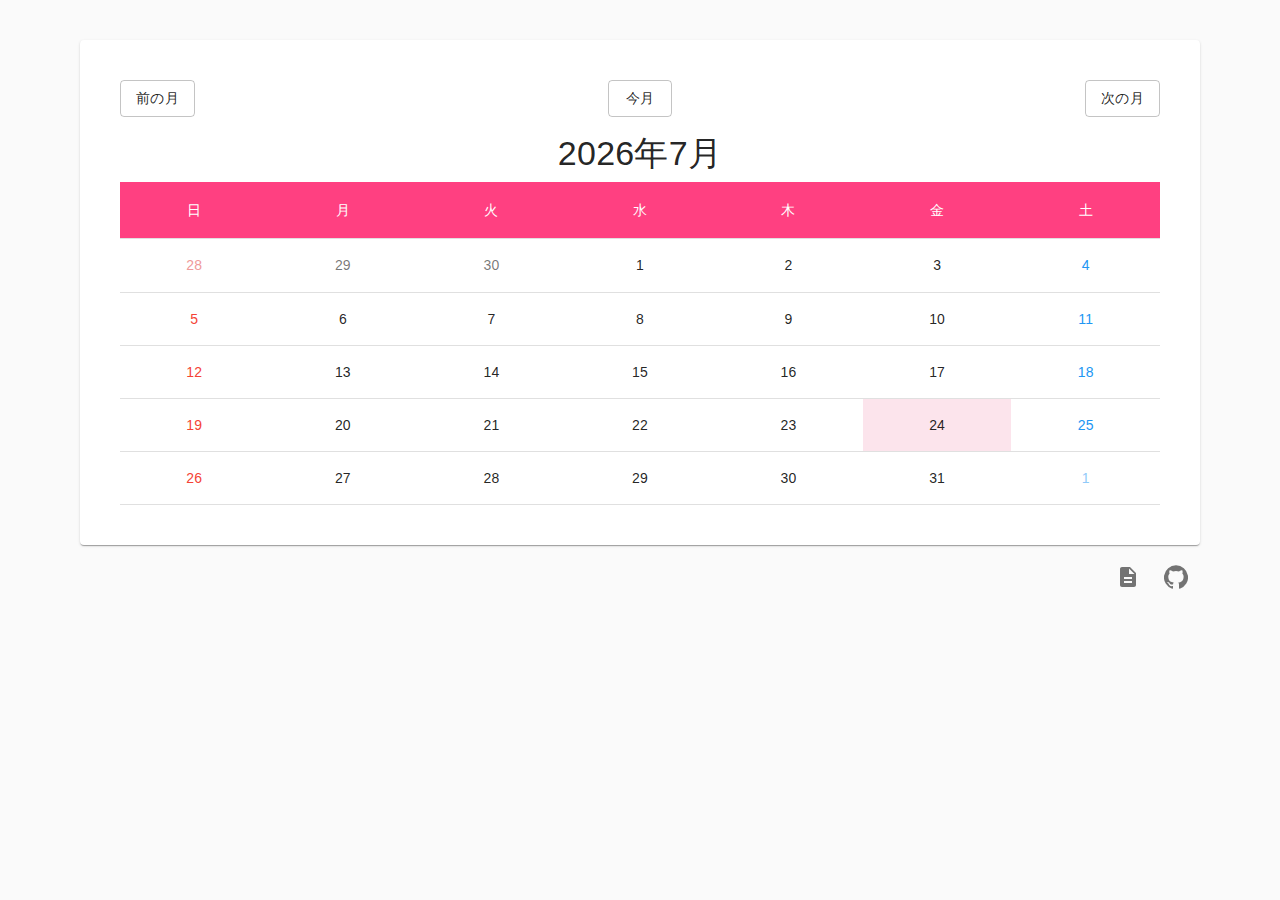
<file: date-fns-calendar/index.html>
<!doctype html><html lang="en"><head><meta charset="utf-8"/><link rel="icon" href="./favicon.ico"/><meta name="viewport" content="width=device-width,initial-scale=1"/><meta name="theme-color" content="#000000"/><meta name="description" content="Web site created using create-react-app"/><link rel="apple-touch-icon" href="./logo192.png"/><link rel="manifest" href="./manifest.json"/><title>date-fns calendar</title></head><body><noscript>You need to enable JavaScript to run this app.</noscript><div id="root"></div><script>!function(f){function e(e){for(var r,t,n=e[0],o=e[1],u=e[2],a=0,l=[];a<n.length;a++)t=n[a],Object.prototype.hasOwnProperty.call(c,t)&&c[t]&&l.push(c[t][0]),c[t]=0;for(r in o)Object.prototype.hasOwnProperty.call(o,r)&&(f[r]=o[r]);for(s&&s(e);l.length;)l.shift()();return p.push.apply(p,u||[]),i()}function i(){for(var e,r=0;r<p.length;r++){for(var t=p[r],n=!0,o=1;o<t.length;o++){var u=t[o];0!==c[u]&&(n=!1)}n&&(p.splice(r--,1),e=a(a.s=t[0]))}return e}var t={},c={1:0},p=[];function a(e){if(t[e])return t[e].exports;var r=t[e]={i:e,l:!1,exports:{}};return f[e].call(r.exports,r,r.exports,a),r.l=!0,r.exports}a.m=f,a.c=t,a.d=function(e,r,t){a.o(e,r)||Object.defineProperty(e,r,{enumerable:!0,get:t})},a.r=function(e){"undefined"!=typeof Symbol&&Symbol.toStringTag&&Object.defineProperty(e,Symbol.toStringTag,{value:"Module"}),Object.defineProperty(e,"__esModule",{value:!0})},a.t=function(r,e){if(1&e&&(r=a(r)),8&e)return r;if(4&e&&"object"==typeof r&&r&&r.__esModule)return r;var t=Object.create(null);if(a.r(t),Object.defineProperty(t,"default",{enumerable:!0,value:r}),2&e&&"string"!=typeof r)for(var n in r)a.d(t,n,function(e){return r[e]}.bind(null,n));return t},a.n=function(e){var r=e&&e.__esModule?function(){return e.default}:function(){return e};return a.d(r,"a",r),r},a.o=function(e,r){return Object.prototype.hasOwnProperty.call(e,r)},a.p="./";var r=this["webpackJsonpdate-fns-calendar"]=this["webpackJsonpdate-fns-calendar"]||[],n=r.push.bind(r);r.push=e,r=r.slice();for(var o=0;o<r.length;o++)e(r[o]);var s=n;i()}([])</script><script src="./static/js/2.a0df70f4.chunk.js"></script><script src="./static/js/main.ccc0ca98.chunk.js"></script></body></html>
</file>
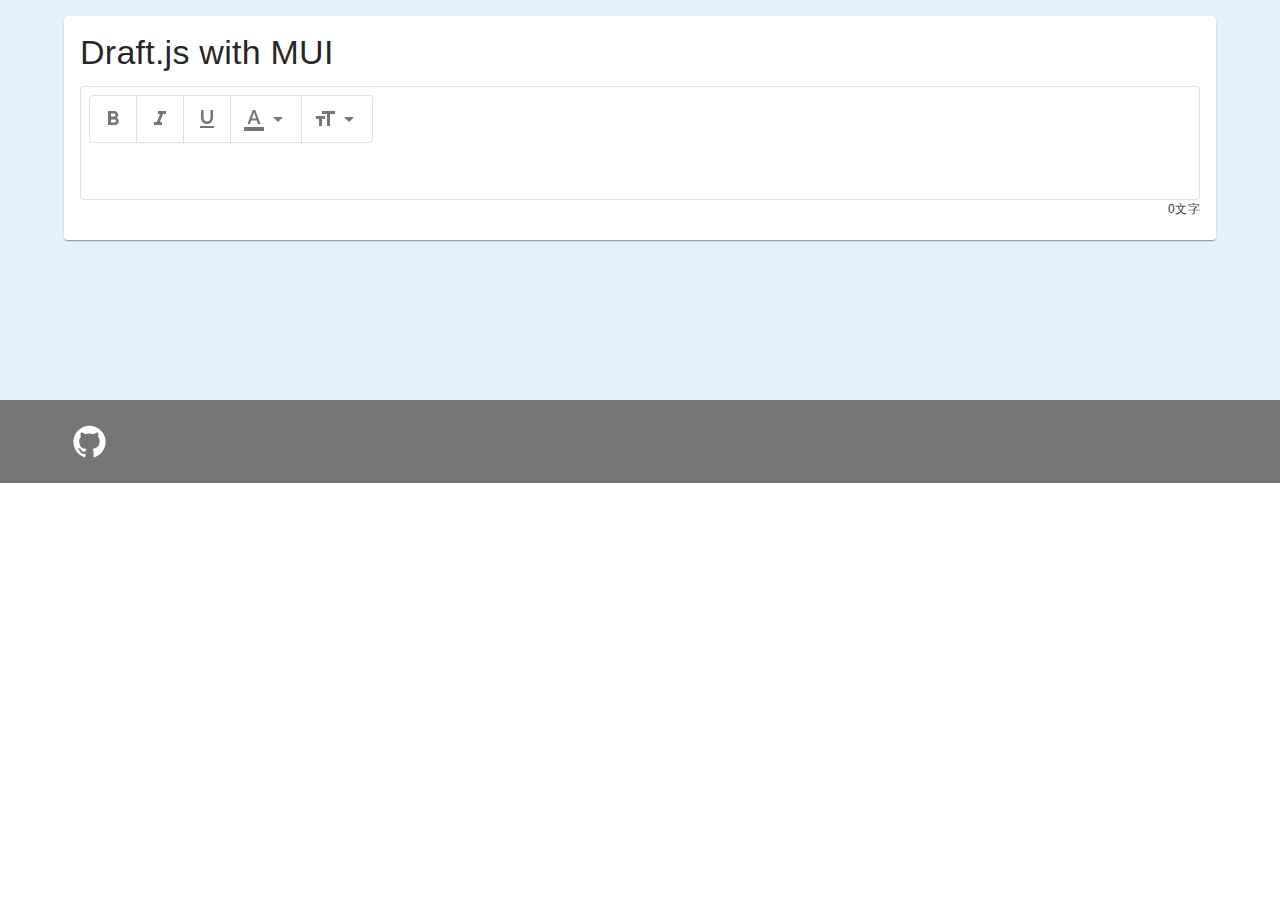
<file: draftjs-mui/index.html>
<!doctype html><html lang="ja"><head><meta charset="utf-8"/><link rel="icon" href="./favicon.ico"/><meta name="viewport" content="width=device-width,initial-scale=1"/><meta name="theme-color" content="#000000"/><meta name="description" content="Web site created using create-react-app"/><link rel="apple-touch-icon" href="./logo192.png"/><link rel="manifest" href="./manifest.json"/><title>Draft.js with MUI</title><link href="./static/css/2.e426f036.chunk.css" rel="stylesheet"><link href="./static/css/main.6dea0f05.chunk.css" rel="stylesheet"></head><body><noscript>You need to enable JavaScript to run this app.</noscript><div id="root"></div><script>!function(e){function r(r){for(var n,a,i=r[0],c=r[1],f=r[2],s=0,p=[];s<i.length;s++)a=i[s],Object.prototype.hasOwnProperty.call(o,a)&&o[a]&&p.push(o[a][0]),o[a]=0;for(n in c)Object.prototype.hasOwnProperty.call(c,n)&&(e[n]=c[n]);for(l&&l(r);p.length;)p.shift()();return u.push.apply(u,f||[]),t()}function t(){for(var e,r=0;r<u.length;r++){for(var t=u[r],n=!0,i=1;i<t.length;i++){var c=t[i];0!==o[c]&&(n=!1)}n&&(u.splice(r--,1),e=a(a.s=t[0]))}return e}var n={},o={1:0},u=[];function a(r){if(n[r])return n[r].exports;var t=n[r]={i:r,l:!1,exports:{}};return e[r].call(t.exports,t,t.exports,a),t.l=!0,t.exports}a.e=function(e){var r=[],t=o[e];if(0!==t)if(t)r.push(t[2]);else{var n=new Promise((function(r,n){t=o[e]=[r,n]}));r.push(t[2]=n);var u,i=document.createElement("script");i.charset="utf-8",i.timeout=120,a.nc&&i.setAttribute("nonce",a.nc),i.src=function(e){return a.p+"static/js/"+({}[e]||e)+"."+{3:"f36a991d"}[e]+".chunk.js"}(e);var c=new Error;u=function(r){i.onerror=i.onload=null,clearTimeout(f);var t=o[e];if(0!==t){if(t){var n=r&&("load"===r.type?"missing":r.type),u=r&&r.target&&r.target.src;c.message="Loading chunk "+e+" failed.\n("+n+": "+u+")",c.name="ChunkLoadError",c.type=n,c.request=u,t[1](c)}o[e]=void 0}};var f=setTimeout((function(){u({type:"timeout",target:i})}),12e4);i.onerror=i.onload=u,document.head.appendChild(i)}return Promise.all(r)},a.m=e,a.c=n,a.d=function(e,r,t){a.o(e,r)||Object.defineProperty(e,r,{enumerable:!0,get:t})},a.r=function(e){"undefined"!=typeof Symbol&&Symbol.toStringTag&&Object.defineProperty(e,Symbol.toStringTag,{value:"Module"}),Object.defineProperty(e,"__esModule",{value:!0})},a.t=function(e,r){if(1&r&&(e=a(e)),8&r)return e;if(4&r&&"object"==typeof e&&e&&e.__esModule)return e;var t=Object.create(null);if(a.r(t),Object.defineProperty(t,"default",{enumerable:!0,value:e}),2&r&&"string"!=typeof e)for(var n in e)a.d(t,n,function(r){return e[r]}.bind(null,n));return t},a.n=function(e){var r=e&&e.__esModule?function(){return e.default}:function(){return e};return a.d(r,"a",r),r},a.o=function(e,r){return Object.prototype.hasOwnProperty.call(e,r)},a.p="./",a.oe=function(e){throw console.error(e),e};var i=this["webpackJsonpdraftjs-mui"]=this["webpackJsonpdraftjs-mui"]||[],c=i.push.bind(i);i.push=r,i=i.slice();for(var f=0;f<i.length;f++)r(i[f]);var l=c;t()}([])</script><script src="./static/js/2.0795b052.chunk.js"></script><script src="./static/js/main.be7f038e.chunk.js"></script></body></html>
</file>
<file: draftjs-mui/static/css/2.e426f036.chunk.css>
.DraftEditor-editorContainer,.DraftEditor-root,.public-DraftEditor-content{height:inherit;text-align:left;text-align:initial}.public-DraftEditor-content[contenteditable=true]{-webkit-user-modify:read-write-plaintext-only}.DraftEditor-root{position:relative}.DraftEditor-editorContainer{background-color:hsla(0,0%,100%,0);border-left:.1px solid transparent;position:relative;z-index:1}.public-DraftEditor-block{position:relative}.DraftEditor-alignLeft .public-DraftStyleDefault-block{text-align:left}.DraftEditor-alignLeft .public-DraftEditorPlaceholder-root{left:0;text-align:left}.DraftEditor-alignCenter .public-DraftStyleDefault-block{text-align:center}.DraftEditor-alignCenter .public-DraftEditorPlaceholder-root{margin:0 auto;text-align:center;width:100%}.DraftEditor-alignRight .public-DraftStyleDefault-block{text-align:right}.DraftEditor-alignRight .public-DraftEditorPlaceholder-root{right:0;text-align:right}.public-DraftEditorPlaceholder-root{color:#9197a3;position:absolute;width:100%;z-index:1}.public-DraftEditorPlaceholder-hasFocus{color:#bdc1c9}.DraftEditorPlaceholder-hidden{display:none}.public-DraftStyleDefault-block{position:relative;white-space:pre-wrap}.public-DraftStyleDefault-ltr{direction:ltr;text-align:left}.public-DraftStyleDefault-rtl{direction:rtl;text-align:right}.public-DraftStyleDefault-listLTR{direction:ltr}.public-DraftStyleDefault-listRTL{direction:rtl}.public-DraftStyleDefault-ol,.public-DraftStyleDefault-ul{margin:16px 0;padding:0}.public-DraftStyleDefault-depth0.public-DraftStyleDefault-listLTR{margin-left:1.5em}.public-DraftStyleDefault-depth0.public-DraftStyleDefault-listRTL{margin-right:1.5em}.public-DraftStyleDefault-depth1.public-DraftStyleDefault-listLTR{margin-left:3em}.public-DraftStyleDefault-depth1.public-DraftStyleDefault-listRTL{margin-right:3em}.public-DraftStyleDefault-depth2.public-DraftStyleDefault-listLTR{margin-left:4.5em}.public-DraftStyleDefault-depth2.public-DraftStyleDefault-listRTL{margin-right:4.5em}.public-DraftStyleDefault-depth3.public-DraftStyleDefault-listLTR{margin-left:6em}.public-DraftStyleDefault-depth3.public-DraftStyleDefault-listRTL{margin-right:6em}.public-DraftStyleDefault-depth4.public-DraftStyleDefault-listLTR{margin-left:7.5em}.public-DraftStyleDefault-depth4.public-DraftStyleDefault-listRTL{margin-right:7.5em}.public-DraftStyleDefault-unorderedListItem{list-style-type:square;position:relative}.public-DraftStyleDefault-unorderedListItem.public-DraftStyleDefault-depth0{list-style-type:disc}.public-DraftStyleDefault-unorderedListItem.public-DraftStyleDefault-depth1{list-style-type:circle}.public-DraftStyleDefault-orderedListItem{list-style-type:none;position:relative}.public-DraftStyleDefault-orderedListItem.public-DraftStyleDefault-listLTR:before{left:-36px;position:absolute;text-align:right;width:30px}.public-DraftStyleDefault-orderedListItem.public-DraftStyleDefault-listRTL:before{position:absolute;right:-36px;text-align:left;width:30px}.public-DraftStyleDefault-orderedListItem:before{content:counter(ol0) ". ";counter-increment:ol0}.public-DraftStyleDefault-orderedListItem.public-DraftStyleDefault-depth1:before{content:counter(ol1,lower-alpha) ". ";counter-increment:ol1}.public-DraftStyleDefault-orderedListItem.public-DraftStyleDefault-depth2:before{content:counter(ol2,lower-roman) ". ";counter-increment:ol2}.public-DraftStyleDefault-orderedListItem.public-DraftStyleDefault-depth3:before{content:counter(ol3) ". ";counter-increment:ol3}.public-DraftStyleDefault-orderedListItem.public-DraftStyleDefault-depth4:before{content:counter(ol4,lower-alpha) ". ";counter-increment:ol4}.public-DraftStyleDefault-depth0.public-DraftStyleDefault-reset{counter-reset:ol0}.public-DraftStyleDefault-depth1.public-DraftStyleDefault-reset{counter-reset:ol1}.public-DraftStyleDefault-depth2.public-DraftStyleDefault-reset{counter-reset:ol2}.public-DraftStyleDefault-depth3.public-DraftStyleDefault-reset{counter-reset:ol3}.public-DraftStyleDefault-depth4.public-DraftStyleDefault-reset{counter-reset:ol4}
/*# sourceMappingURL=2.e426f036.chunk.css.map */
</file>
<file: draftjs-mui/static/css/main.6dea0f05.chunk.css>
body{margin:0;font-family:-apple-system,BlinkMacSystemFont,"Segoe UI","Roboto","Oxygen","Ubuntu","Cantarell","Fira Sans","Droid Sans","Helvetica Neue",sans-serif;-webkit-font-smoothing:antialiased;-moz-osx-font-smoothing:grayscale}code{font-family:source-code-pro,Menlo,Monaco,Consolas,"Courier New",monospace}
/*# sourceMappingURL=main.6dea0f05.chunk.css.map */
</file>
